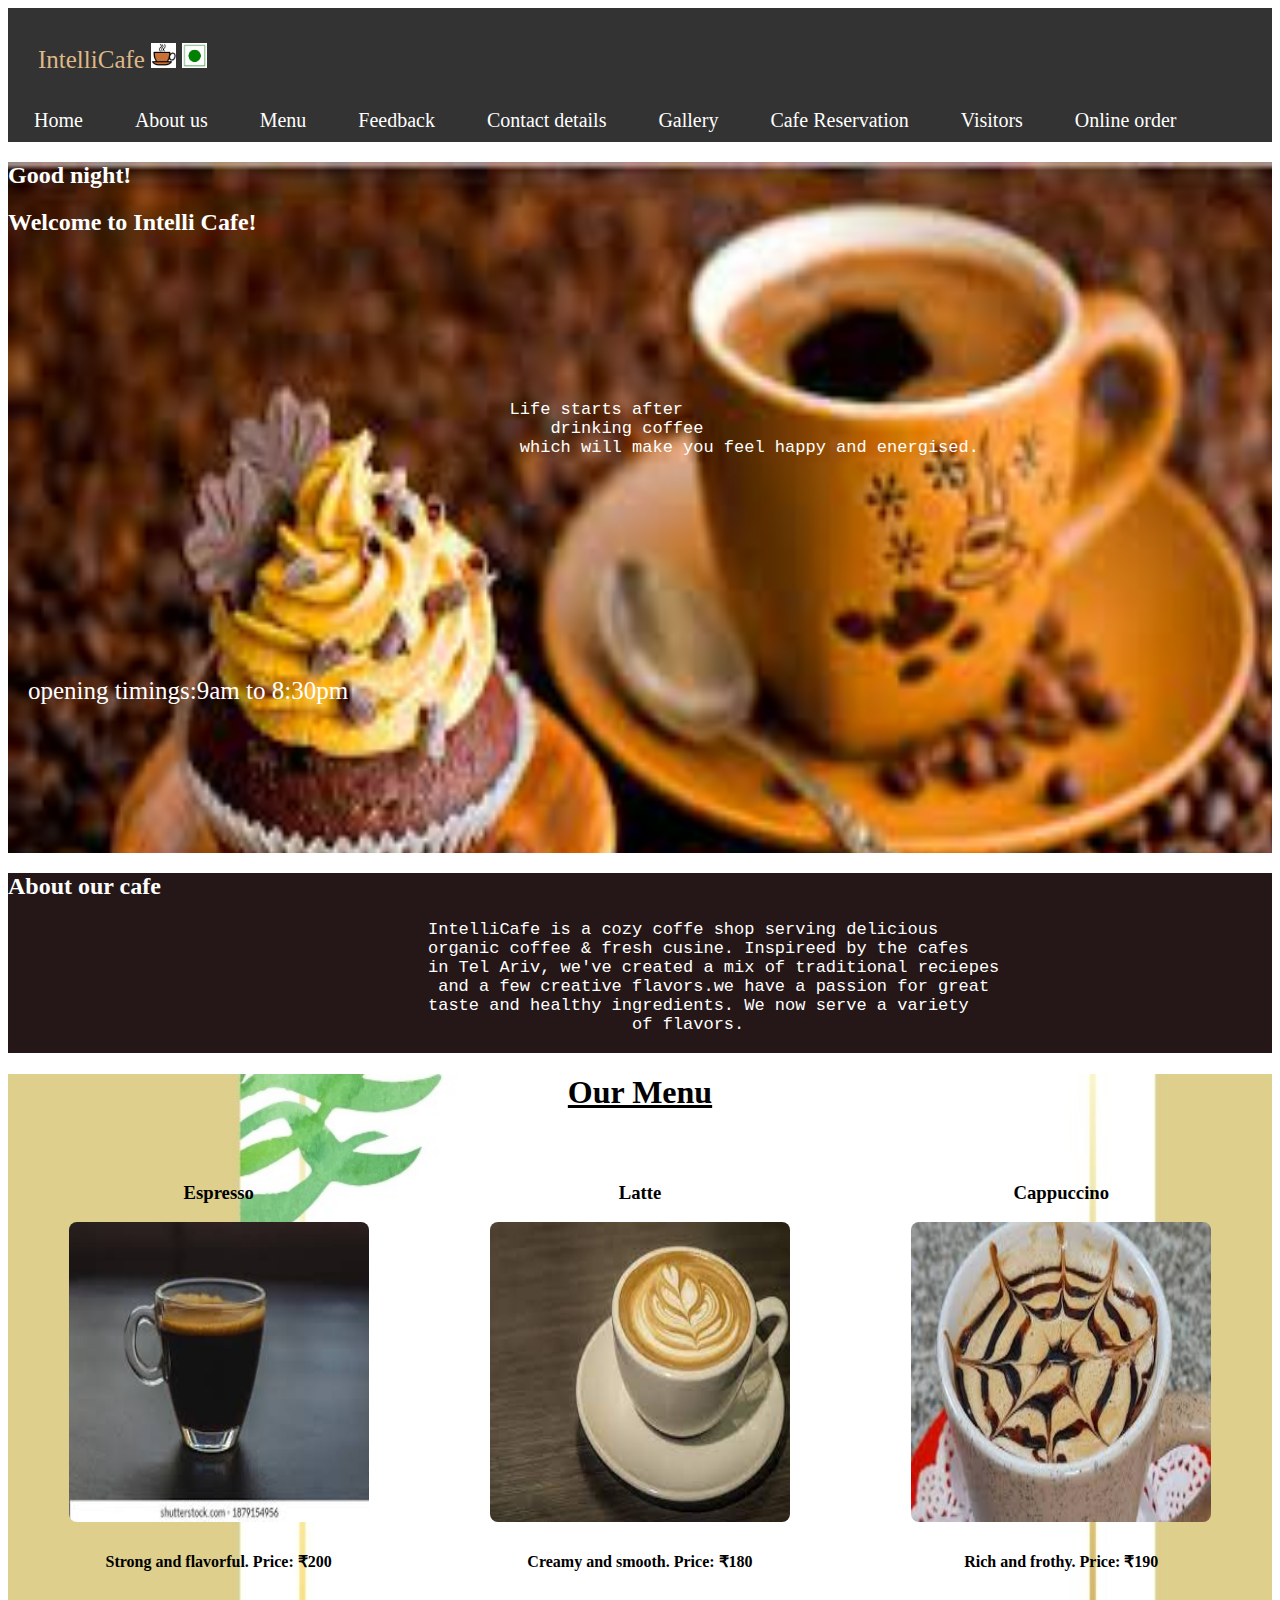
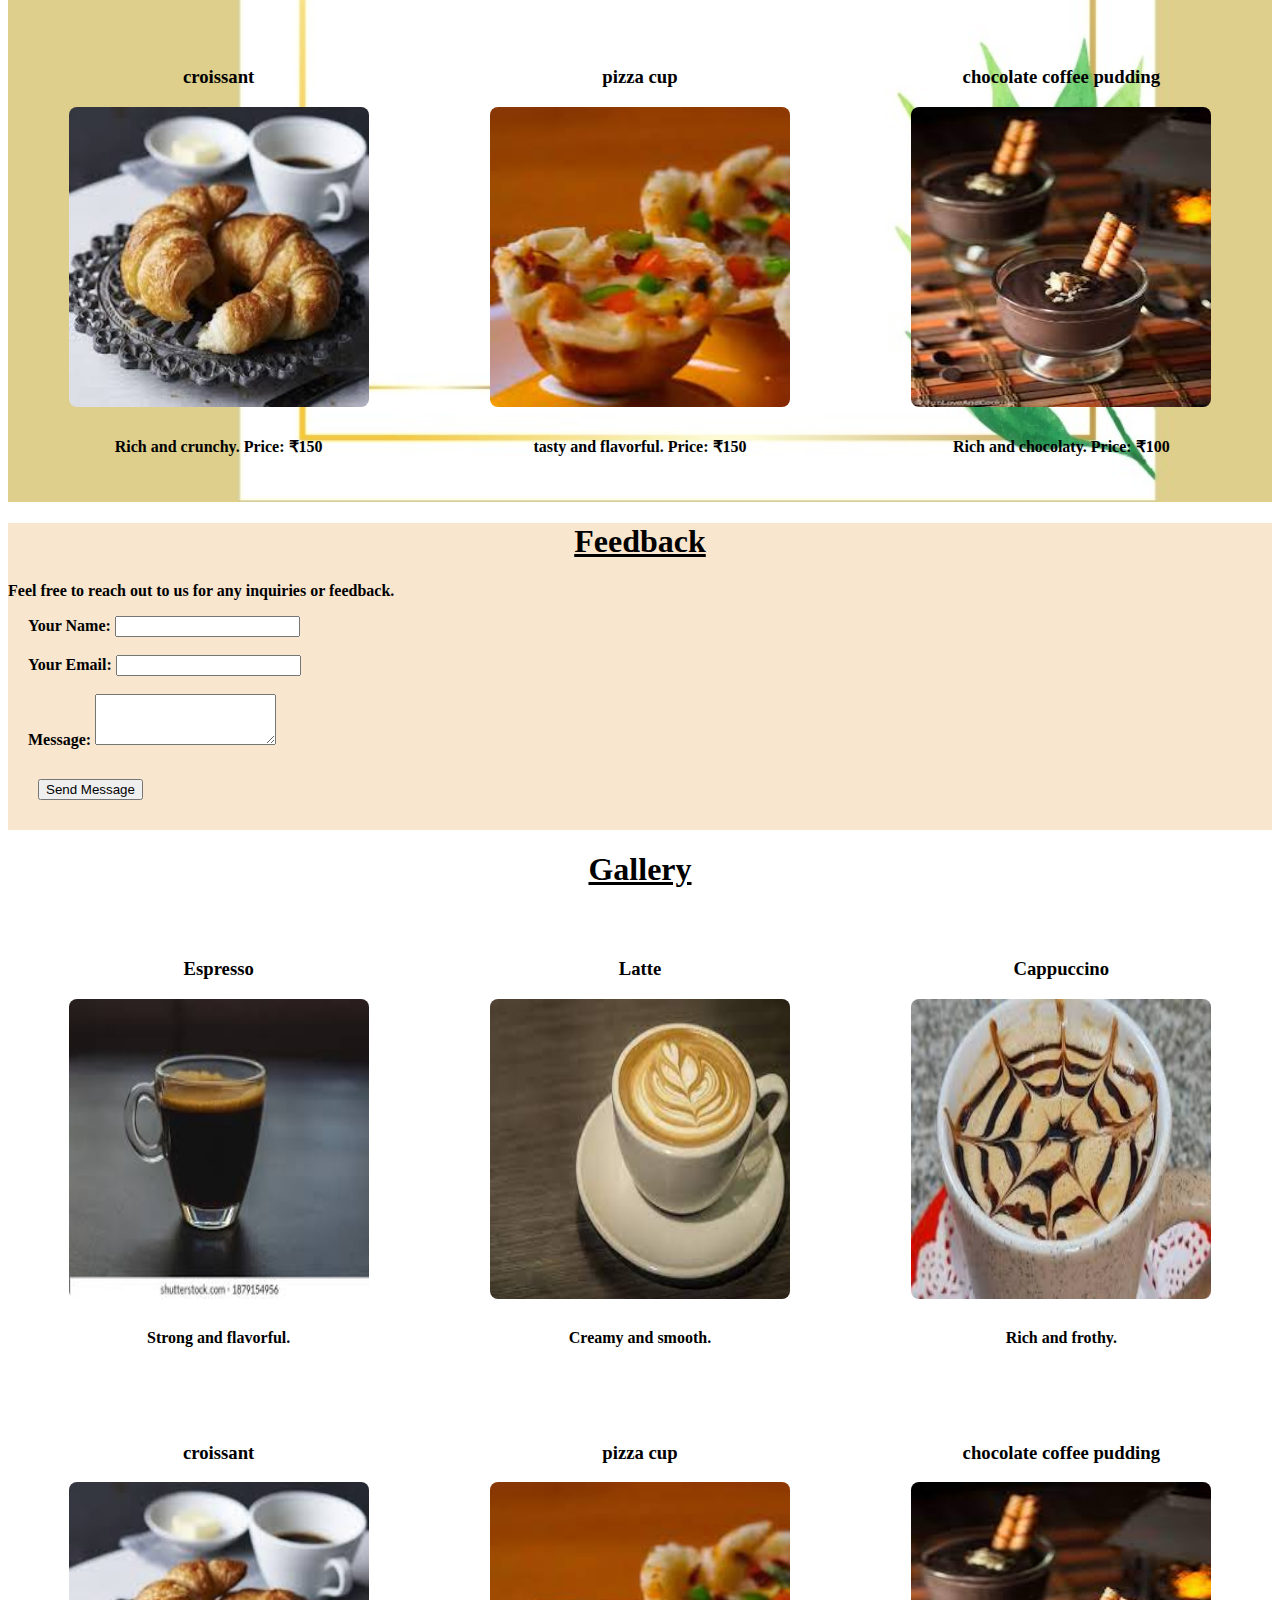
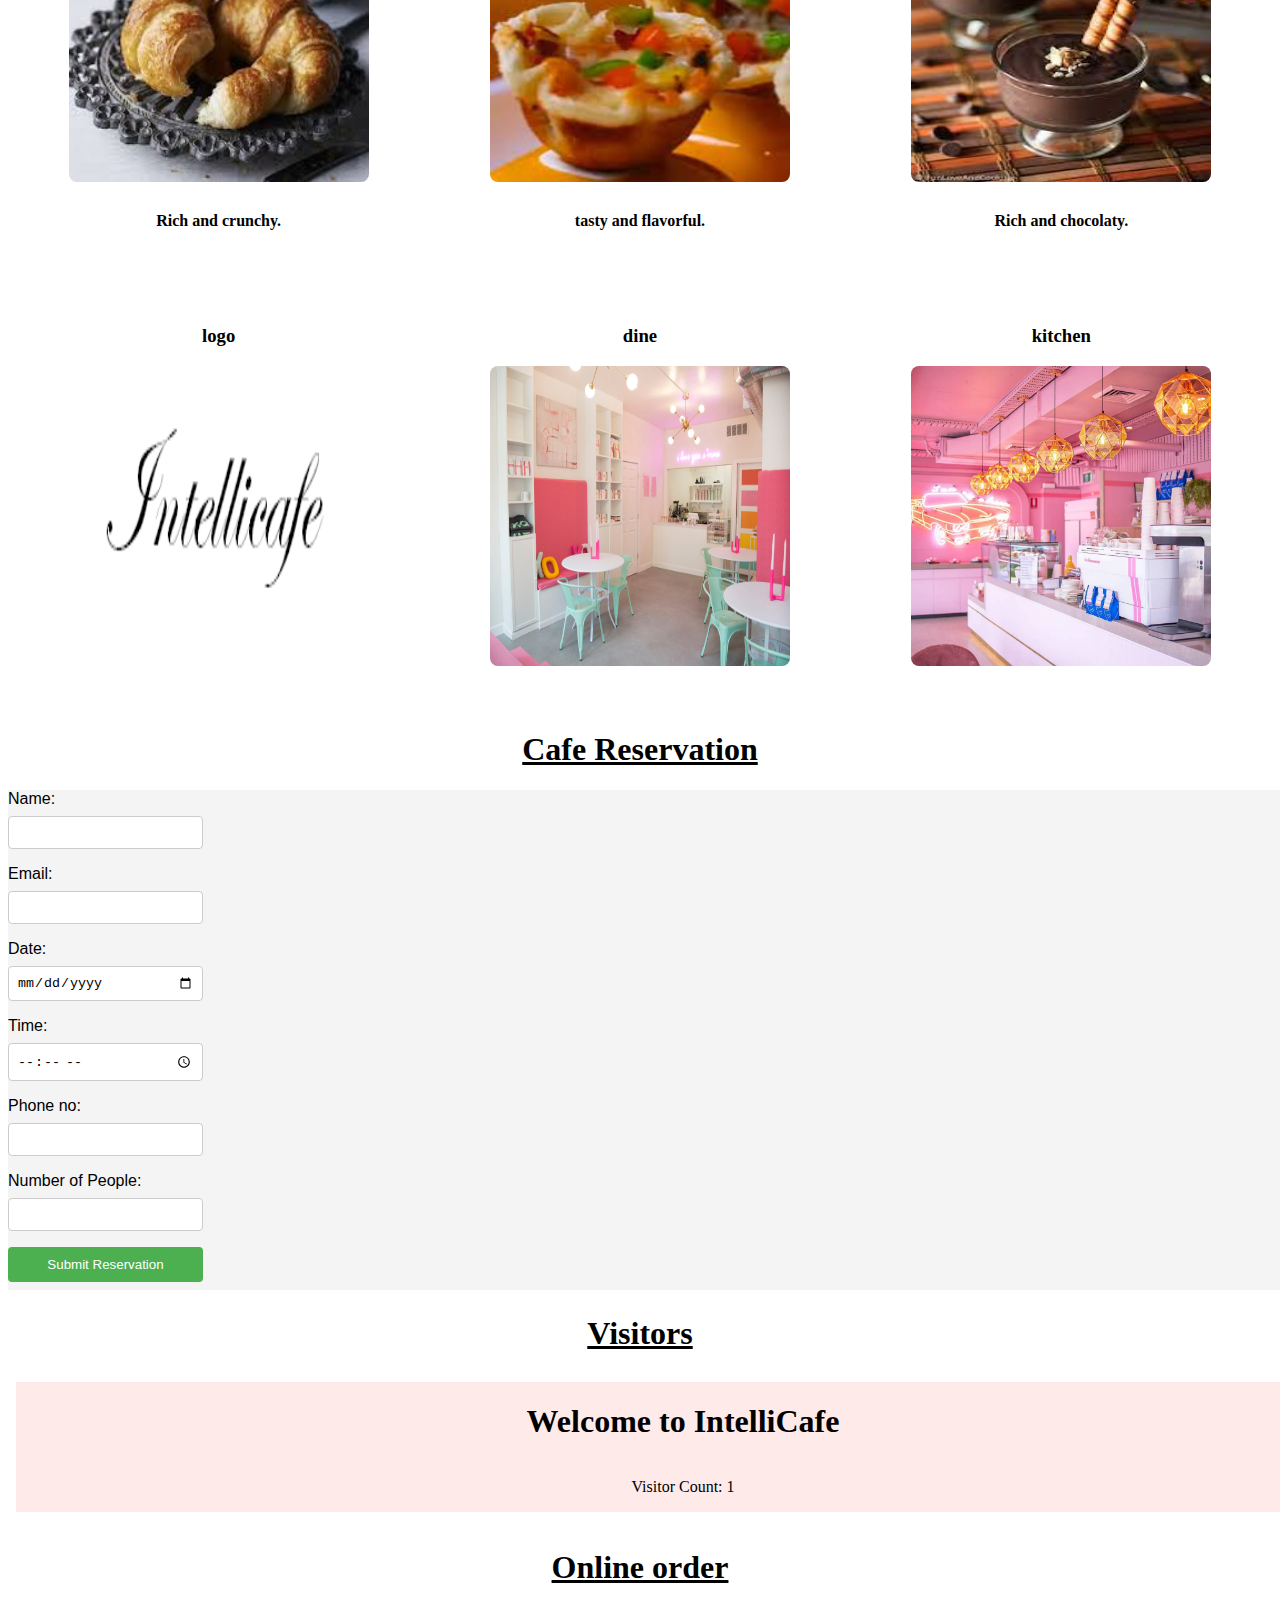
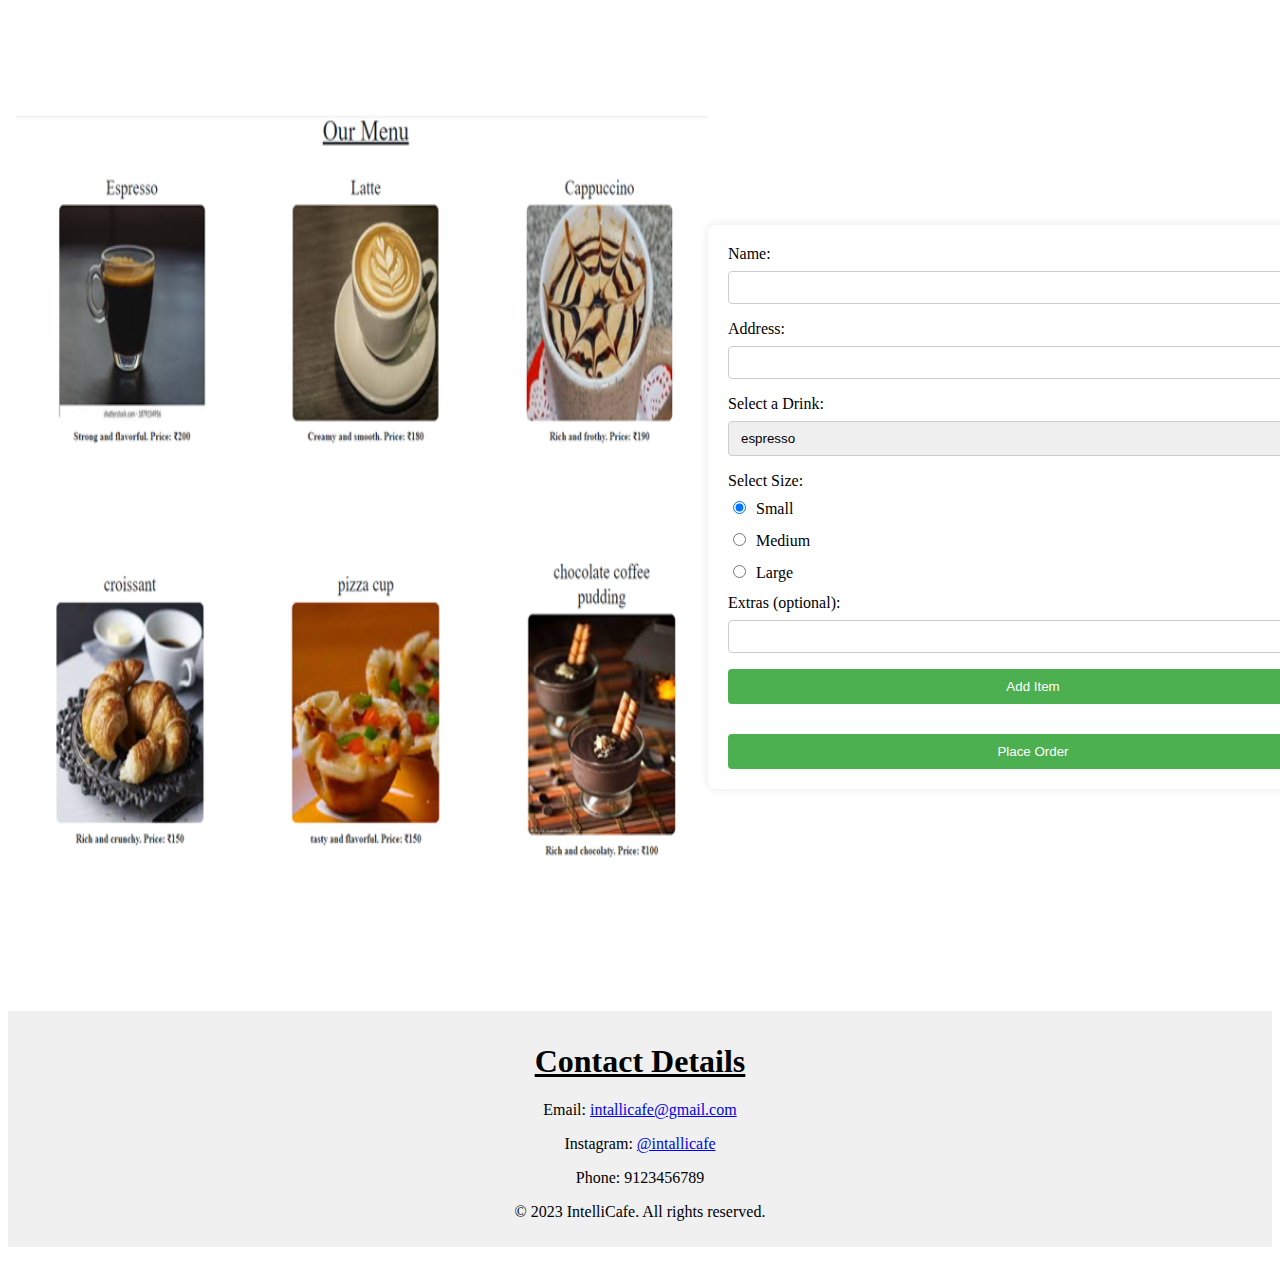
<file: cafew/cafe/index.html>
<!DOCTYPE html>
<html lang="en">
<head>
    <meta charset="UTF-8">
    <meta name="viewport" content="width=device-width, initial-scale=1.0">
    <title>Document</title>

</head>        
</body>
</html>
    <link rel="stylesheet" href="https://cdn.jsdelivr.net/npm/bootstrap@5.3.2/dist/css/bootstrap.min.css" rel="stylesheet" integrity="sha384-T3c6CoIi6uLrA9TneNEoa7RxnatzjcDSCmG1MXxSR1GAsXEV/Dwwykc2MPK8M2HN" crossorigin="anonymous">
    <link rel="stylesheet" href="ss.css">

</head>
<body>
    <header >
        <nav>
           <p id="bar">IntelliCafe <img src="coffe.png" alt="" width="25px" height="25px">  <img src="veg.png" alt="" width="25px" height="25px"></p>
            <ul >    
                <li><a href="#home">Home</a></li>
                <li><a href="#About">About us</a></li>
                <li><a href="#m">Menu</a></li>
                <li><a href="#feedback">Feedback</a></li>
                <li><a href="#contact">Contact details</a></li>
                <li><a href="#gallery">Gallery</a></li>
                <li><a href="#Cafe Reservation">Cafe Reservation</a></li>
                <li><a href="#visitors">Visitors</a></li>
                <li><a href="#Online order">Online order</a></li>
            </ul>
        </nav>
    </header>
    <section id="home"></section>
    <section id="About">
        <h2>About our cafe</h2>
        <pre>
    IntelliCafe is a cozy coffe shop serving delicious 
    organic coffee & fresh cusine. Inspireed by the cafes 
    in Tel Ariv, we've created a mix of traditional reciepes 
     and a few creative flavors.we have a passion for great 
    taste and healthy ingredients. We now serve a variety
                        of flavors.
        </pre>
    </section>
   
    <section id="menu">
        <h1 id="m"><u>Our Menu</u></h1>
        <div class="menu-items">
            <div class="menu-item">
                <h3>Espresso</h3>
                <img src="expresso.jpg" alt="Espresso">
                <p id="price">Strong and flavorful. Price: ₹200</p>
            </div>
            <div class="menu-item">
                <h3>Latte</h3>
                <img src="latte.jpg" alt="Latte">
                <p id="price">Creamy and smooth. Price: ₹180</p>
            </div>
            <div class="menu-item">
                <h3>Cappuccino</h3>
                <img src="cappuccino.jpg" alt="Cappuccino">
                <p id="price">Rich and frothy. Price: ₹190</p>
            </div>
            <div class="menu-item">
                <h3>croissant</h3>
                <img src="croissant.jpg" alt="croissant">
                <p id="price">Rich and crunchy. Price: ₹150</p>
            </div>
            <div class="menu-item">
                <h3>pizza cup</h3>
                <img src="pizza cup.jpg" alt="pizza cup">
                <p id="price">tasty and flavorful. Price: ₹150</p>
            </div>
            <div class="menu-item">
                <h3>chocolate coffee pudding</h3>
                <img src="chocolate coffee pudding.jpg" alt="chocolate coffee pudding">
                <p id="price">Rich and chocolaty. Price: ₹100</p>
            </div>

        </div>
    </section>
    <section id="feedback">
        <h1><u>Feedback</u></h1>
        <!-- Contact Information -->
        <div id="contactform">
        <p><b>Feel free to reach out to us for any inquiries or feedback.</b></p>
        <!-- Contact Form (optional) -->
        <form action="" method="post">
          <label for="name">Your Name:</label>
          <input type="text" id="name" name="name" required><br><br>
          <label for="email">Your Email:</label>
          <input type="email" id="email" name="email" required><br><br>
          <label for="message">Message:</label>
          <textarea id="message" name="message" rows="3" required></textarea><br>
          <button type="submit" id="conform" >Send Message</button>
        </form>
        </div>
      </section>
    <section id="gallery">
        <h1><u>Gallery</u></h1>
            <div class="menu-items">
                <div class="menu-item">
                    <h3>Espresso</h3>
                    <img src="expresso.jpg" alt="Espresso">
                    <p id="price">Strong and flavorful.</p>
                </div>
                <div class="menu-item">
                    <h3>Latte</h3>
                    <img src="latte.jpg" alt="Latte">
                    <p id="price">Creamy and smooth.</p>
                </div>
                <div class="menu-item">
                    <h3>Cappuccino</h3>
                    <img src="cappuccino.jpg" alt="Cappuccino">
                    <p id="price">Rich and frothy.</p>
                </div>
                <div class="menu-item">
                    <h3>croissant</h3>
                    <img src="croissant.jpg" alt="croissant">
                    <p id="price">Rich and crunchy.</p>
                </div>
                <div class="menu-item">
                    <h3>pizza cup</h3>
                    <img src="pizza cup.jpg" alt="pizza cup">
                    <p id="price">tasty and flavorful.</p>
                </div>
                <div class="menu-item">
                    <h3>chocolate coffee pudding</h3>
                    <img src="chocolate coffee pudding.jpg" alt="chocolate coffee pudding">
                    <p id="price">Rich and chocolaty.</p>
                </div>
                <div class="menu-item">
                    <h3>logo</h3>
                    <img src="logo.PNG" alt="logo">
                </div>
                <div class="menu-item">
                    <h3>dine</h3>
                    <img src="dine.jpg" alt="dine" width="300" height="300">
                </div>
                <div class="menu-item">
                    <h3>kitchen</h3>
                    <img src="kitchen.jpg" alt="kitchen">
                </div>   
            </div>
        </section>

        <section id="Cafe Reservation">
            <h1><u>Cafe Reservation</u></h1>
        <object type="text/html" data="r.html" width="1350" height="500"></object>
        </section>

        <section id="visitors">
            <h1><u>Visitors</u></h1>
        <object type="text/html" data="r1.1.html" width="1350" height="150"></object>
        </section>

        <section id="Online order">
            <h1><u>Online order</u></h1>
        <object type="text/html" data="order1.html" width="1350" height="1000"></object>
        </section>
   
    </section>
      <section id="contact">
        <h1><u>Contact Details</u></h1>
        <p>Email: <a href="mailto:intallicafe@gmail.com">intallicafe@gmail.com</a></p>      
        <p>Instagram: <a href="https://www.instagram.com/intallicafe/" target="_blank">@intallicafe</a></p>      
        <p>Phone: 9123456789</p>
        <p>&copy; 2023 IntelliCafe. All rights reserved.</p>
      </section>    
    <script src="javascr.js"></script>


</body>
</html>
</file>
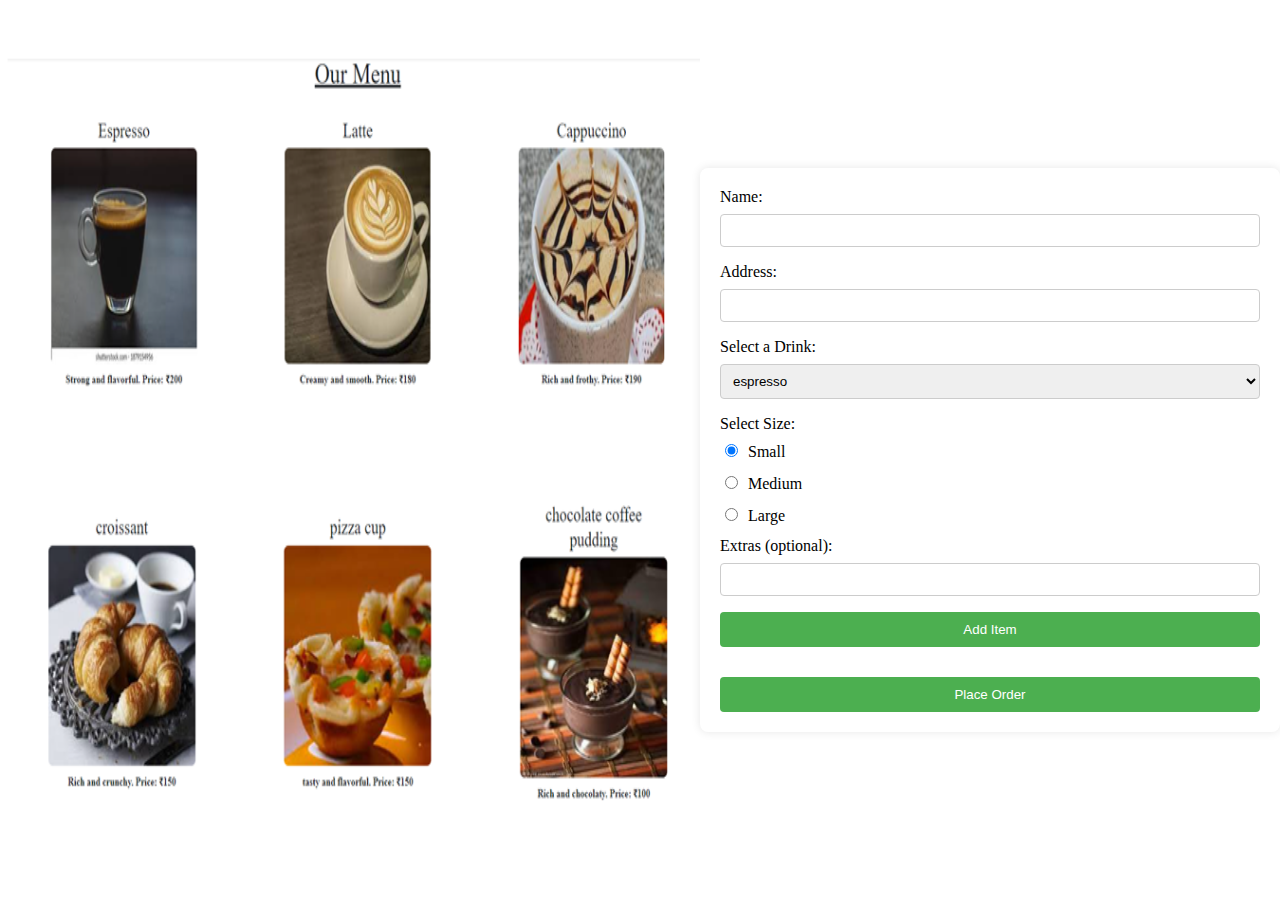
<file: cafew/cafe/order1.html>
<!DOCTYPE html>
<html lang="en">
<head>
    <meta charset="UTF-8">
    <meta name="viewport" content="width=device-width, initial-scale=1.0">
    <style>
        body {
            font-family: 'Times New Roman', Times, serif;
            margin: 0;
            display: flex;
            justify-content: center;
            align-items: center;
            height: 100vh;
        }

        .order-container {
            background-color: #fff;
            padding: 20px;
            border-radius: 8px;
            box-shadow: 0 0 10px rgba(0, 0, 0, 0.1);
            width: 80%; /* Adjusted to be more flexible */
            max-width: 1200px; /* Added max-width for responsiveness */
        }

        form {
            display: flex;
            flex-direction: column;
        }

        label {
            margin-bottom: 8px;
        }

        input, select {
            margin-bottom: 16px;
            padding: 8px;
            border: 1px solid #ccc;
            border-radius: 4px;
            box-sizing: border-box;
        }

        input[type="radio"] {
            margin-right: 6px;
        }

        button {
            background-color: #4caf50;
            color: #fff;
            padding: 10px;
            border: none;
            border-radius: 4px;
            cursor: pointer;
        }

        button:hover {
            background-color: #45a049;
        }

        #orderList {
            margin-top: 20px;
        }

        .order-item {
            margin-bottom: 10px;
        }

        .order-price {
            margin-top: 10px;
            font-weight: bold;
        }
    </style>
    <title>Cafe Order Form</title>
</head>
<body>
    <div class="menu">
        <img src="order.png" alt="Example Image" width="700" height="800">
    </div>
    <div class="order-container">
        
        <form id="orderForm">
            <label for="name">Name:</label>
            <input type="text" id="name" required>
            <label for="address">Address:</label>
            <input type="text" id="address" required>

            <label for="drink">Select a Drink:</label>
            <select id="drink" required>
                <option value="espresso">espresso</option>
                <option value="latte">latte</option>
                <option value="cappuccino">cappuccino</option>
                <option value="croissant">croissant</option>
                <option value="pizza-cup">pizza cup</option>
                <option value="chocolate-coffee-pudding">chocolate coffee pudding</option>
            </select>

            <label>Select Size:</label>
            <div>
                <input type="radio" id="small" name="size" value="small" checked>
                <label for="small">Small</label>
            </div>
            <div>
                <input type="radio" id="medium" name="size" value="medium">
                <label for="medium">Medium</label>
            </div>
            <div>
                <input type="radio" id="large" name="size" value="large">
                <label for="large">Large</label>
            </div>

            <label for="extras">Extras (optional):</label>
            <input type="text" id="extras">

            <button type="button" onclick="addItem()">Add Item</button>

            <div id="orderList"></div>

            <div id="orderDetails" class="order-price"></div>

            <button type="button" onclick="submitOrder()">Place Order</button>
        </form>
    </div>

    <script>
        // Prices for each item
        const itemPrices = {
            espresso: 200,
            latte: 180,
            cappuccino: 190,
            croissant: 150,
            'pizza-cup': 150,
            'chocolate-coffee-pudding': 100,
        };

        function addItem() {
            var name = document.getElementById('name').value;
            var address = document.getElementById('address').value;
            var drink = document.getElementById('drink').value;
            var size = document.querySelector('input[name="size"]:checked').value;
            var extras = document.getElementById('extras').value;

            // Calculate the price based on the selected item
            var price = itemPrices[drink.toLowerCase()];

            var orderItem = document.createElement('div');
            orderItem.className = 'order-item';
            orderItem.innerHTML = '<strong>Name:</strong> ' + name + '<br>' +
                                '<strong>Address:</strong> ' + address + '<br>' +
                                '<strong>Item:</strong> ' + name + '<br>' +
                                '<strong>Drink:</strong> ' + drink + '<br>' +
                                '<strong>Size:</strong> ' + size + '<br>' +
                                '<strong>Extras:</strong> ' + extras + '<br>' +
                                '<strong>Price:</strong> $' + price + '<br>';

            document.getElementById('orderList').appendChild(orderItem);

            // Update the total order price
            updateOrderDetails();

            // Clear the form fields after adding an item
            document.getElementById('name').value = '';
            document.getElementById('address').value = '';
            document.getElementById('drink').value = 'espresso';
            document.getElementById('small').checked = true;
            document.getElementById('extras').value = '';
        }

        function updateOrderDetails() {
            var orderItems = document.querySelectorAll('.order-item');
            var totalPrice = 0;

            orderItems.forEach(function(item) {
                var drink = item.innerText.match(/Drink: (.*)/)[1].trim().toLowerCase();
                totalPrice += itemPrices[drink];
            });

            document.getElementById('orderDetails').innerHTML = '<strong>Total Order Price:</strong> $' + totalPrice;
        }

        function submitOrder() {
            var orderItems = document.querySelectorAll('.order-item');
            if (orderItems.length === 0) {
                alert('Please add items to your order.');
                return;
            }

            var orderDetails = '';
            orderItems.forEach(function(item, index) {
                var itemText = item.innerText.trim(); // Extract text content without HTML tags
                orderDetails += 'Item ' + (index + 1) + ': ' + itemText + '\n';
            });

            var totalOrderPrice = document.getElementById('orderDetails').textContent;

            alert('Order placed!\n\n' + orderDetails + '\n' + totalOrderPrice);

            // Clear the order list and price after submitting the order
            document.getElementById('orderList').innerHTML = '';
            document.getElementById('orderDetails').innerHTML = '';
        }
    </script>
</body>
</html>
</file>
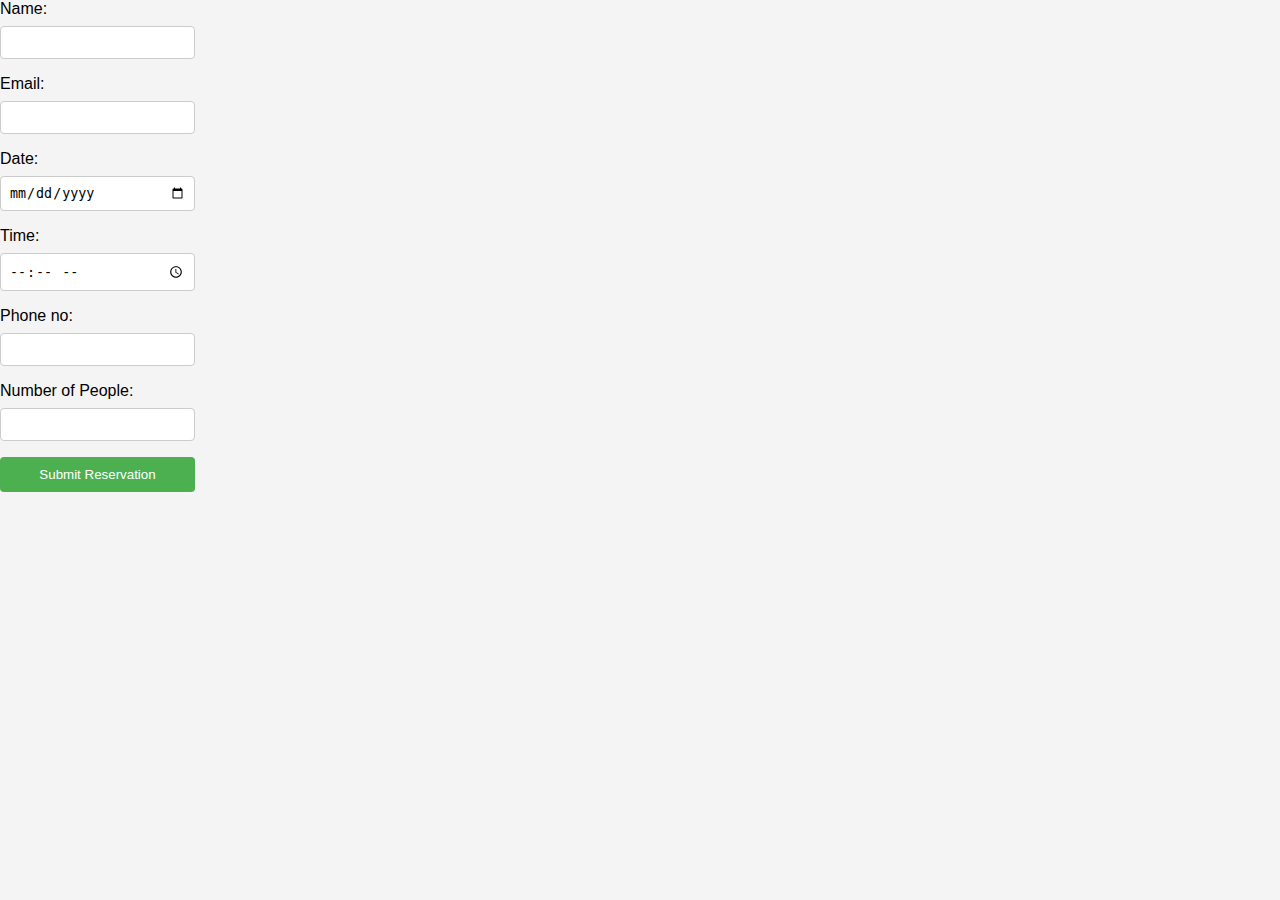
<file: cafew/cafe/r.html>
<!DOCTYPE html>
<html lang="en">
<head>
    <meta charset="UTF-8">
    <meta name="viewport" content="width=device-width, initial-scale=1.0">
    <style>
        body {
            font-family: Arial, sans-serif;
            background-color: #f4f4f4;
            margin: 0;
            display: flex;
            justify-content: flex-start; /* Updated property */
            align-items: flex-start; /* Updated property */
            height: 100vh;
        }

        .reservation-container {
            background-color: #fff;
            padding: 20px;
            border-radius: 8px;
            box-shadow: 0 0 10px rgba(0, 0, 0, 0.1);
        }

        form {
            display: flex;
            flex-direction: column;
        }

        label {
            margin-bottom: 8px;
        }

        input, select {
            margin-bottom: 16px;
            padding: 8px;
            border: 1px solid #ccc;
            border-radius: 4px;
        }

        button {
            background-color: #4caf50;
            color: #fff;
            padding: 10px;
            border: none;
            border-radius: 4px;
            cursor: pointer;
        }

        button:hover {
            background-color: #45a049;
        }

        .hidden {
            display: none;
        }
    </style>
    <title>Cafe Reservation</title>
</head>
<body>
    <div class="container">
        <form id="reservationForm">
            <label for="name">Name:</label>
            <input type="text" id="name" required>

            <label for="email">Email:</label>
            <input type="email" id="email" required>

            <label for="date">Date:</label>
            <input type="date" id="date" required>

            <label for="time">Time:</label>
            <input type="time" id="time" required>

            <label for="phoneNo">Phone no:</label> <!-- Updated ID and label -->
            <input type="tel" id="phoneNo" required> <!-- Updated type attribute -->

            <label for="people">Number of People:</label>
            <input type="number" id="people" required>

            <button type="button" onclick="submitForm()">Submit Reservation</button>
        </form>

        <div id="thanksMessage" class="hidden">
            <p>Thanks for your reservation!</p>
        </div>
    </div>

    <script>
        function submitForm() {
            // Get form values
            const name = document.getElementById('name').value;
            const email = document.getElementById('email').value;
            const date = document.getElementById('date').value;
            const time = document.getElementById('time').value;
            const phoneNo = document.getElementById('phoneNo').value;
            const people = document.getElementById('people').value;
    
            // Check if any of the required fields are empty
            if (!name) {
                alert('Please fill in the Name field.');
                return;
            }
    
            if (!email) {
                alert('Please fill in the Email field.');
                return;
            }
    
            if (!date) {
                alert('Please fill in the Date field.');
                return;
            }
    
            if (!time) {
                alert('Please fill in the Time field.');
                return;
            }
    
            if (!phoneNo) {
                alert('Please fill in the Phone No field.');
                return;
            }
    
            if (!people) {
                alert('Please fill in the Number of People field.');
                return;
            }
    
            // Display thanks message
            document.getElementById('reservationForm').style.display = 'none';
            const thanksMessage = document.getElementById('thanksMessage');
            thanksMessage.style.display = 'block';
        }
    </script>
    
</body>
</html>
</file>
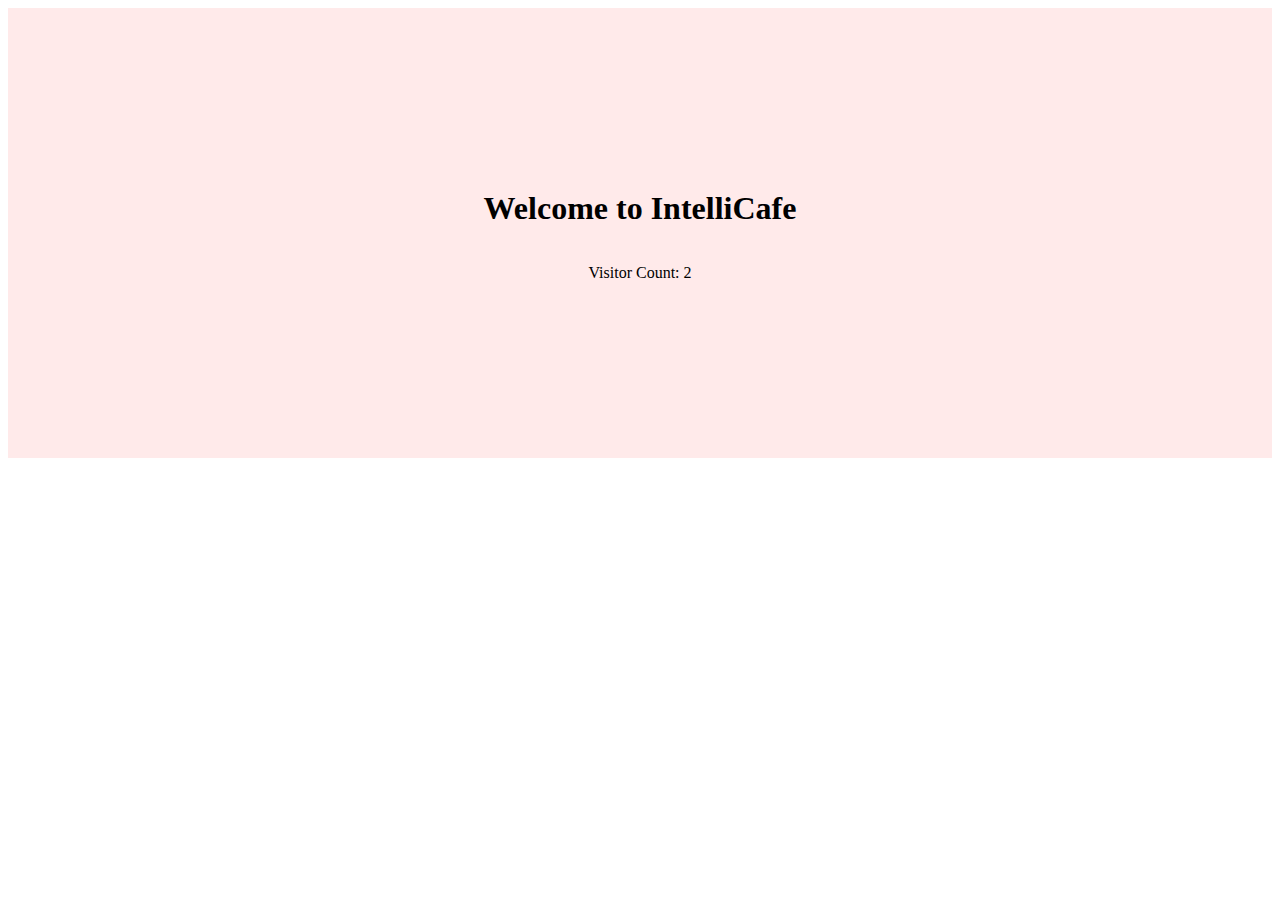
<file: cafew/cafe/r1.1.html>
<!DOCTYPE html>
<html lang="en">
<head>
    <meta charset="UTF-8">
    <meta name="viewport" content="width=device-width, initial-scale=1.0">
    <title>Document</title>
    <style>
        #visitors {
            margin: 0;
            padding: 0;
            box-sizing: border-box;
            font-family: 'Times New Roman', Times, serif;
            display: flex;
            justify-content: center;
            align-items: center;
            min-height: 50vh;
            flex-direction: column;
            background-color: #ffeaea;
        }
    </style>
</head>
<body>
    <!-- Number of visitors -->
    <section id="visitors">
        <h1>Welcome to IntelliCafe</h1>
        <p>Visitor Count: <span id="visitorCount">0</span></p>
    </section>

    <script>
        // Number of visitors functions
        function incrementVisitorCount() {
            if (localStorage.getItem('visitorCount') === null) {
                localStorage.setItem('visitorCount', 1);
            } else {
                let count = parseInt(localStorage.getItem('visitorCount'));
                count++;
                localStorage.setItem('visitorCount', count);
            }

            // Update the visitor count
            updateVisitorCount();
        }

        function updateVisitorCount() {
            let count = localStorage.getItem('visitorCount') || 0;
            document.getElementById('visitorCount').textContent = count;
        }

        // Increment the visitor count on page load
        incrementVisitorCount();
    </script>
</body>
</html>
</file>
<file: cafew/cafe/ss.css>
body{
    font-family: 'Times New Roman', Times, serif;
}
#greeting{
    font-family: 'Times New Roman', Times, serif;
}

nav {
    background-color: #333;
    overflow: hidden;
    width: 100%;
    position: unset;
    z-index: 1000;
}
nav ul {
    list-style-type: none;
    margin: 0;
    padding: 0;
}
#bar{
    padding: 10px 10px 0px 30px;
    color:burlywood;
    font-size: 25px;
}

h4,h5{
    color: rgb(253, 142, 7);
}
h2{ color:rgb(255, 255, 255);}

h1{
    text-align: center;
}
pre{
    color:rgb(255, 255, 255);
    padding-left: 30%;
    font-size: 17px;
}
#About{
    background-color: rgb(37, 23, 23);
}
h6{
    color: white;
    padding-left: 20px;
    font-size: 25px;
    font-weight: lighter;
}
nav li {
    float: left;  
}
#home{
    background-image: url(cup.jpg);
    background-repeat: no-repeat;
    background-size:100vw 100vh;
}
nav a {
    display: block;
    color: white;
    text-align: center;
    padding: 10px 26px;
    text-decoration: none;
    font-size: 20px;
}#price{
    font-weight: bold;
}
#feedback{
    background-color:rgb(248, 230, 207);
    border: 1px black;
}
#contactform label{
    padding-left: 20px;
    font-weight: bold;
}
#conform{
    margin: 30px;
}
nav a:hover {
    background-color: #ddd;
    color: black;
}
.menu-items {
    display: flex;
    flex-wrap: wrap;
    justify-content: space-around;
    align-items: center;
}
.menu-item {
    text-align: center;
    margin: 20px;
    padding: 10px;
    width: 300px;
}
.menu-item img {
    width: 100%;
    height: 300px;
    border-radius: 8px;
    margin-bottom: 10px;
}
#menu{
    background-image: url(background.jpg);
    background-repeat: no-repeat;
    background-size: cover;
}
#Contact details {
    background-color: #ffffff;
    color: black;
}
footer ,#contact{
    background-color: #f0f0f0;
    text-align: center;
    padding: 10px 0;
    bottom: 0;
    width: 100%;
  }
</file>
